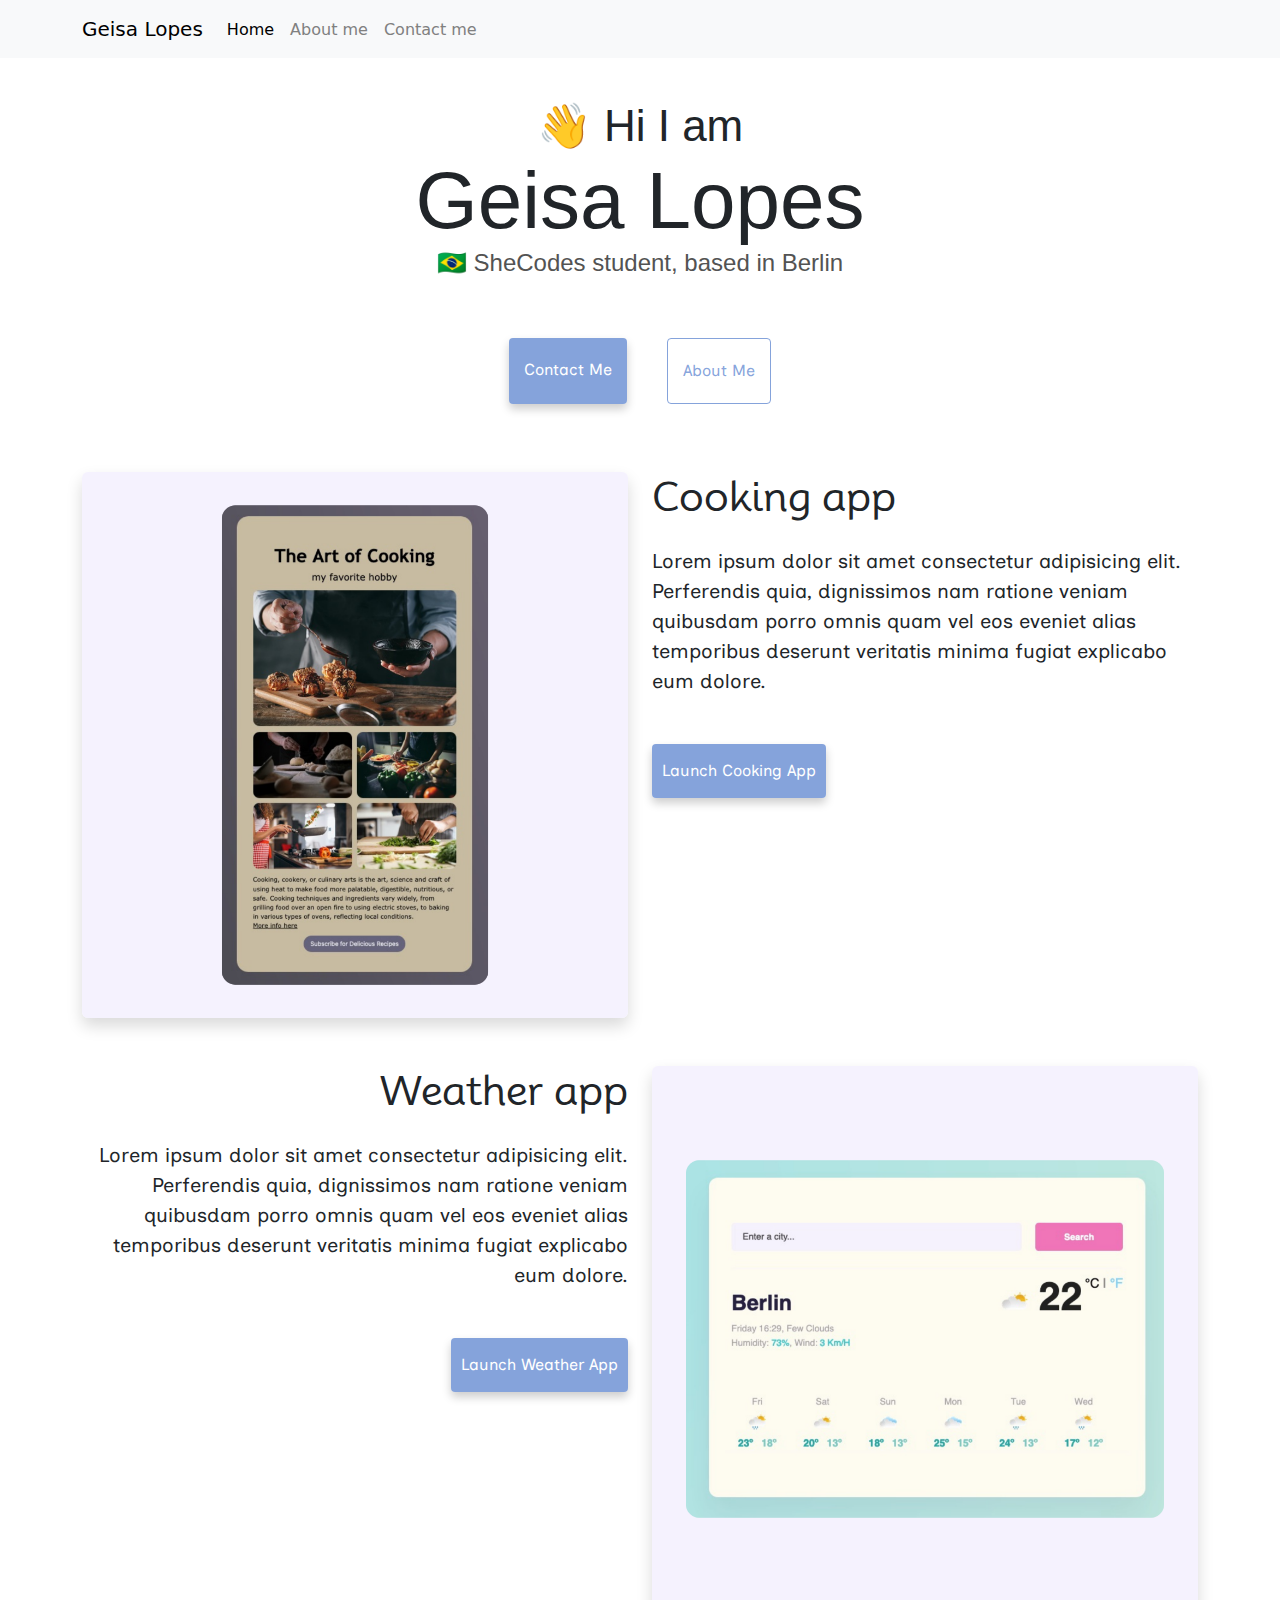
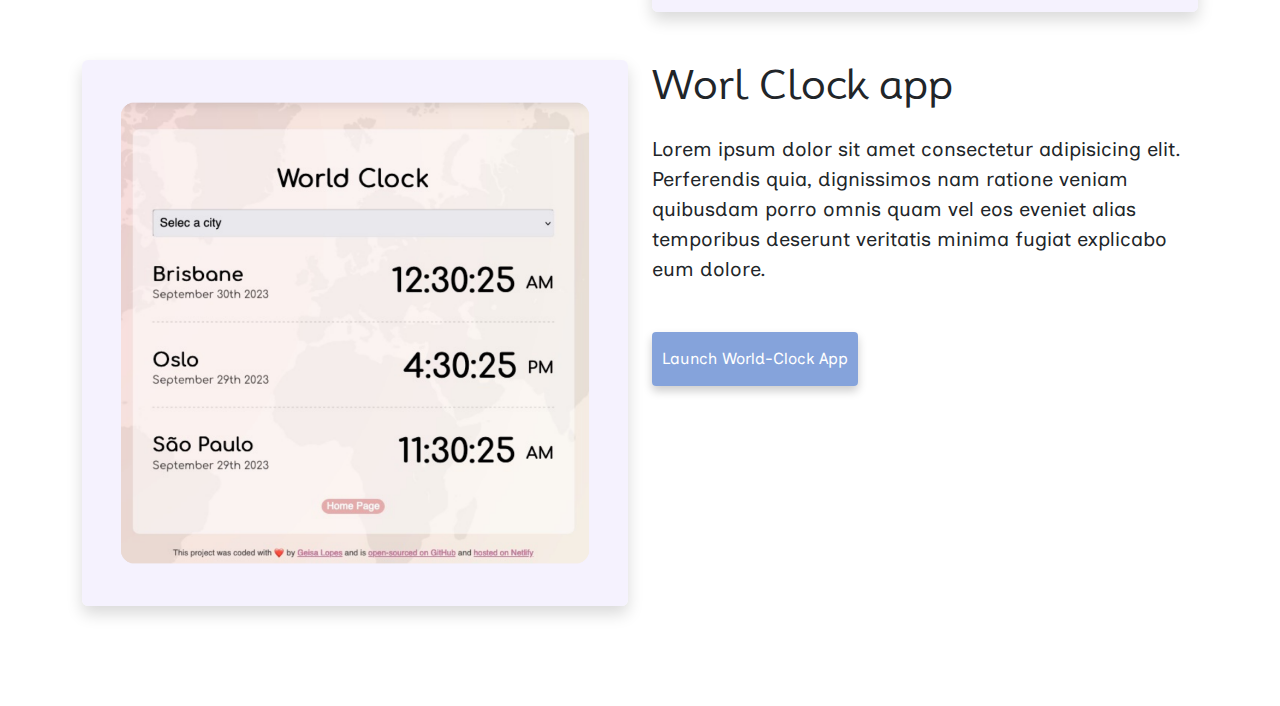
<file: index.html>
<!DOCTYPE html>
<html lang="en">
  <head>
    <meta charset="UTF-8" />
    <meta name="description" content="Welcome to my professional portfolio." />
    <meta name="viewport" content="width=device-width, initial-scale=1.0" />
    <title>Geisa Lopes</title>
    <link
      href="https://fonts.googleapis.com/css2?family=Inclusive+Sans&family=Merriweather&family=Montserrat:wght@400;600&family=Mooli&display=swap"
      rel="stylesheet"
    />
    <script src="	https://cdn.jsdelivr.net/npm/bootstrap@5.3.2/dist/js/bootstrap.bundle.min.js"></script>
    <link
      rel="stylesheet"
      href="https://cdn.jsdelivr.net/npm/bootstrap@5.3.2/dist/css/bootstrap.min.css"
    />
    <link rel="stylesheet" href="src/style.css" />
  </head>
  <body>
    <nav class="navbar navbar-expand-lg navbar-light bg-light fixed-top">
      <div class="container">
        <a class="navbar-brand" href="index.html" title="Homepage"
          >Geisa Lopes</a
        >
        <button
          class="navbar-toggler"
          type="button"
          data-bs-toggle="collapse"
          data-bs-target="#navbarNav"
          aria-controls="navbarNav"
          aria-expanded="false"
          aria-label="Toggle navigation"
        >
          <span class="navbar-toggler-icon"></span>
        </button>

        <div class="collapse navbar-collapse" id="navbarNav">
          <ul class="navbar-nav">
            <li class="nav-item">
              <a class="nav-link active" href="index.html" title="Homepage"
                >Home</a
              >
            </li>
            <li class="nav-item">
              <a class="nav-link" href="about.html" title="About me"
                >About me</a
              >
            </li>
            <li class="nav-item">
              <a class="nav-link" href="about.html#contact" title="Contact me"
                >Contact me</a
              >
            </li>
          </ul>
        </div>
      </div>
    </nav>
    <h2 class="text-center">👋 Hi I am</h2>
    <h1 class="text-center">Geisa Lopes</h1>
    <h3 class="text-center">🇧🇷 SheCodes student, based in Berlin</h3>
    <div class="information-buttons mb-5">
      <a
        href="about.html#contact"
        class="primary-button"
        title="Contact Geisa Lopes"
        >Contact me</a
      >
      <a href="about.html" class="secondary-button" title="About Geisa Lopes"
        >About me</a
      >
    </div>
    <div class="container">
      <div class="row flex">
        <div class="col-sm-6">
          <img
            src="images/my-hobby.png"
            class="img-fluid rounded shadow-sm d-none d-sm-block"
            alt="Hobby project"
          />
        </div>
        <div class="col-sm-6">
          <h2 class="app-title-right mb-3">Cooking app</h2>
          <p class="app-description-right">
            Lorem ipsum dolor sit amet consectetur adipisicing elit. Perferendis
            quia, dignissimos nam ratione veniam quibusdam porro omnis quam vel
            eos eveniet alias temporibus deserunt veritatis minima fugiat
            explicabo eum dolore.
          </p>
          <div class="information-button right mt-5">
            <a
              href="index.html"
              class="primary-button smartphone-button"
              title="Cooking app"
              >Launch Cooking app</a
            >
          </div>
        </div>
      </div>

      <div class="row flex mt-5">
        <div class="col-sm-6">
          <h2 class="app-title-left mb-3">Weather app</h2>
          <p class="app-description-left">
            Lorem ipsum dolor sit amet consectetur adipisicing elit. Perferendis
            quia, dignissimos nam ratione veniam quibusdam porro omnis quam vel
            eos eveniet alias temporibus deserunt veritatis minima fugiat
            explicabo eum dolore.
          </p>
          <div class="information-button left mt-5">
            <a
              href="index.html"
              class="primary-button smartphone-button"
              title="Weather app"
              >Launch Weather app</a
            >
          </div>
        </div>
        <div class="col-sm-6">
          <img
            src="images/weather-app.png"
            class="img-fluid rounded shadow-sm d-none d-sm-block"
            alt="weather-app"
          />
        </div>
      </div>
      <div class="row flex mt-5">
        <div class="col-sm-6">
          <img
            src="images/world-clock.png"
            class="img-fluid rounded shadow-sm d-none d-sm-block"
            alt="world-clock"
          />
        </div>
        <div class="col-sm-6">
          <h2 class="app-title-right mb-3">Worl Clock app</h2>
          <p class="app-description-right">
            Lorem ipsum dolor sit amet consectetur adipisicing elit. Perferendis
            quia, dignissimos nam ratione veniam quibusdam porro omnis quam vel
            eos eveniet alias temporibus deserunt veritatis minima fugiat
            explicabo eum dolore.
          </p>
          <div class="information-button right mt-5">
            <a
              href="index.html"
              class="primary-button button-left smartphone-button"
              title="World-clock app"
              >Launch World-clock app</a
            >
          </div>
        </div>
      </div>
    </div>
  </body>
</html>
</file>
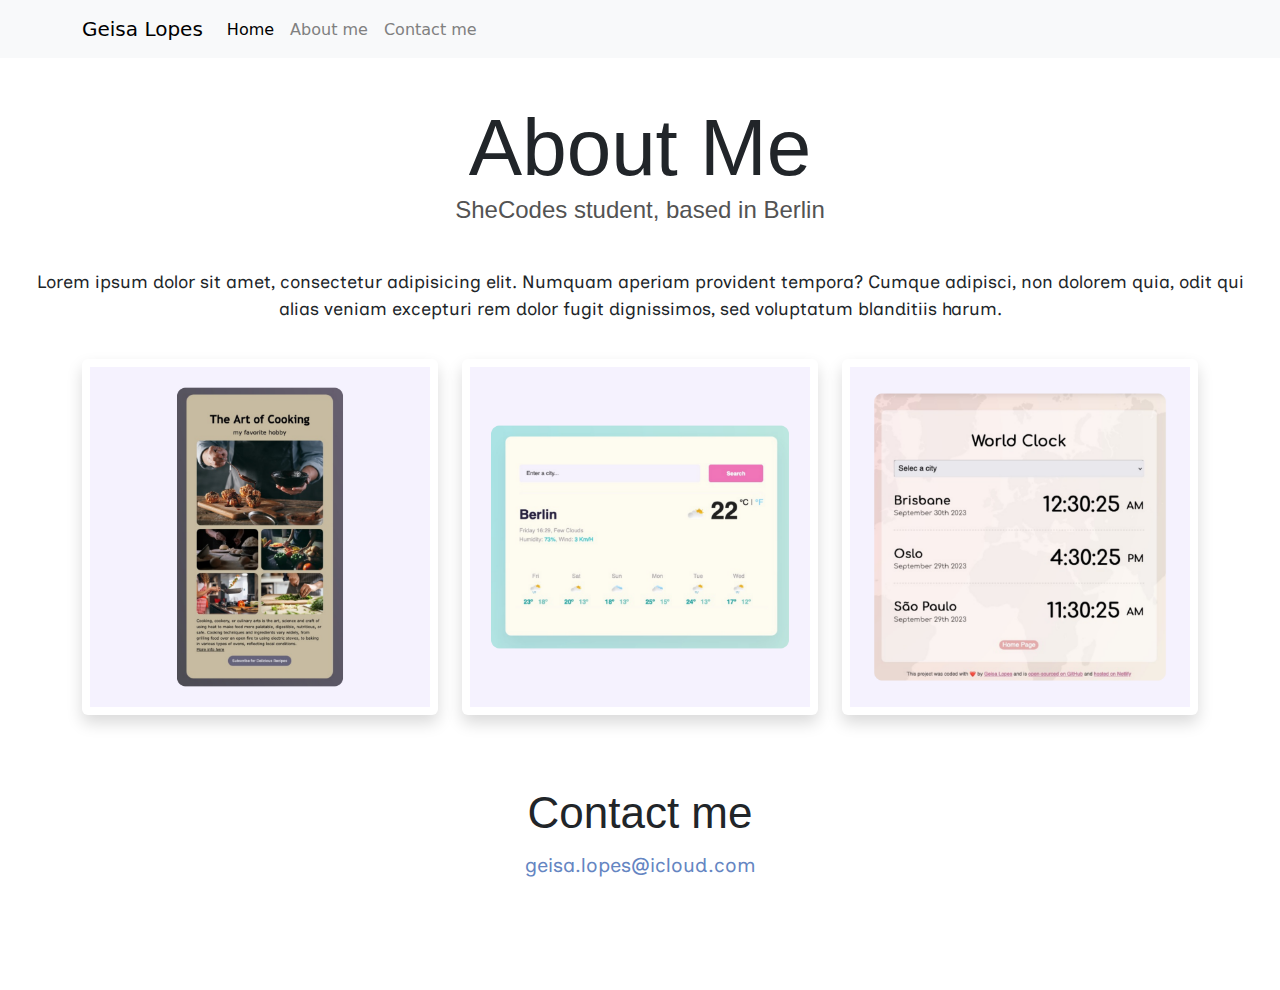
<file: about.html>
<!DOCTYPE html>
<html lang="en">
  <head>
    <meta charset="UTF-8" />
    <meta name="description" content="Welcome to my professional portfolio." />
    <meta name="viewport" content="width=device-width, initial-scale=1.0" />
    <title>Geisa Lopes</title>
    <link rel="preconnect" href="https://fonts.googleapis.com" />
    <link rel="preconnect" href="https://fonts.gstatic.com" crossorigin />
    <link
      href="https://fonts.googleapis.com/css2?family=Inclusive+Sans&family=Merriweather&family=Mooli&display=swap"
      rel="stylesheet"
    />
    <script src="	https://cdn.jsdelivr.net/npm/bootstrap@5.3.2/dist/js/bootstrap.bundle.min.js"></script>
    <link
      rel="stylesheet"
      href="https://cdn.jsdelivr.net/npm/bootstrap@5.3.2/dist/css/bootstrap.min.css"
    />
    <link rel="stylesheet" href="src/style.css" />
  </head>
  <body>
    <nav class="navbar navbar-expand-lg navbar-light bg-light fixed-top">
      <div class="container">
        <a class="navbar-brand" href="index.html" title="Homepage"
          >Geisa Lopes</a
        >
        <button
          class="navbar-toggler"
          type="button"
          data-bs-toggle="collapse"
          data-bs-target="#navbarNav"
          aria-controls="navbarNav"
          aria-expanded="false"
          aria-label="Toggle navigation"
        >
          <span class="navbar-toggler-icon"></span>
        </button>

        <div class="collapse navbar-collapse" id="navbarNav">
          <ul class="navbar-nav">
            <li class="nav-item">
              <a class="nav-link active" href="index.html" title="Homepage"
                >Home</a
              >
            </li>
            <li class="nav-item">
              <a class="nav-link" href="about.html" title="About me"
                >About me</a
              >
            </li>
            <li class="nav-item">
              <a class="nav-link" href="about.html#contact" title="Contact me"
                >Contact me</a
              >
            </li>
          </ul>
        </div>
      </div>
    </nav>

    <h1 class="text-center">About Me</h1>
    <h3 class="text-center">SheCodes student, based in Berlin</h3>
    <br />
    <p>
      Lorem ipsum dolor sit amet, consectetur adipisicing elit. Numquam aperiam
      provident tempora? Cumque adipisci, non dolorem quia, odit qui alias
      veniam excepturi rem dolor fugit dignissimos, sed voluptatum blanditiis
      harum.
    </p>
    <div class="container">
      <div class="row flex">
        <div class="col-sm-4">
          <img
            src="images/my-hobby.png"
            class="img-fluid rounded shadow-sm p-2 mb-4"
            alt="my-hobby"
          />
        </div>
        <div class="col-sm-4">
          <img
            src="images/weather-app.png"
            class="img-fluid rounded shadow-sm p-2 mb-4"
            alt="weather-app"
          />
        </div>
        <div class="col-sm-4">
          <img
            src="images/world-clock.png"
            class="img-fluid rounded shadow-sm p-2"
            alt="world-clock"
          />
        </div>
      </div>
    </div>
    <div id="contact" class="mt-5">
      <h2 class="contact-me text-center">Contact me</h2>
      <a href="mailto:geisa.lopes@icloud.com" class="mail"
        >geisa.lopes@icloud.com</a
      >
    </div>
  </body>
</html>
</file>
<file: src/style.css>
:root {
  --primary-color: rgba(104, 141, 211, 0.808);
  --secondary-color: rgb(243, 247, 255);
  --box-shadow: 0 5px 10px rgba(0, 0, 0, 0.2);
  --mooli-font: "Mooli", sans-serif;
  --inclusivesans-font: "Inclusive Sans", sans-serif;
  --merriweather-font: "Merriweather", serif;
  --montserrat-font: "Montserrat", sans-serif;
  --poppins-font: "Poppins", sans-serif;
  --app-title-primary: 40px;
  --app-text-description: 20px;
}

body {
  margin: 100px 0;
}

a {
  font-family: var(--inclusivesans-font);
}

h1,
h2,
h3 {
  font-family: var(--poppins-font);
  margin: 0;
}

h1 {
  font-size: 80px;
}

h2 {
  font-size: 44px;
}

h3 {
  color: rgb(83, 83, 83);
  font-size: 24px;
}

p {
  font-family: var(--inclusivesans-font);
  text-align: center;
  font-size: 18px;
  padding: 20px;
}

.information-buttons {
  display: flex;
  margin-top: 40px;
  justify-content: center;
}

.information-buttons a {
  margin: 20px;
  border-radius: 4px;
  padding: 20px 15px;
  text-decoration: none;
  text-transform: capitalize;
}

.information-button.right {
  display: flex;
  justify-content: left;
}

.information-button.right a {
  margin: 0;
  border-radius: 4px;
  padding: 15px 10px;
  text-decoration: none;
  text-transform: capitalize;
}

.information-button.left {
  display: flex;
  justify-content: right;
}

.information-button.left a {
  margin: 0;
  border-radius: 4px;
  padding: 15px 10px;
  text-decoration: none;
  text-transform: capitalize;
}

.primary-button {
  background: var(--primary-color);
  box-shadow: var(--box-shadow);
  color: white;
}

.secondary-button {
  color: var(--primary-color);
  border: 1px solid var(--primary-color);
}

.text-information {
  display: flex;
  margin: 30px 0;
}

.text-information p {
  margin: 10px;
}

.mail {
  font-size: 20px;
  color: rgb(100, 133, 194);
  text-decoration: none;
  text-align: center;
  display: block;
  cursor: pointer;
  padding: 10px;
}

.mail:hover {
  text-decoration: underline;
}

.homepage {
  font-size: 20px;
  color: var(--primary-color);
  text-decoration: none;
  text-align: center;
  display: block;
  cursor: pointer;
}

.homepage:hover {
  text-decoration: underline;
}

.container {
  width: 100%;
}

.shadow-sm {
  box-shadow: 0 0.5rem 1rem rgba(0, 0, 0, 0.15) !important;
}

.app-title-right {
  text-align: left;
  font-size: var(--app-title-primary);
  font-family: var(--mooli-font);
}

.app-description-right {
  text-align: left;
  font-size: var(--app-text-description);
  padding: 10px 0 0;
  margin-top: 0;
  margin-bottom: 15px;
}

.app-title-left {
  text-align: right;
  font-size: var(--app-title-primary);
  font-family: var(--mooli-font);
}

.app-description-left {
  text-align: right;
  font-size: var(--app-text-description);
  padding: 10px 0 0;
  margin: 0 auto;
}

/* .row {
  margin: 50px 0;
} */

.navbar-brand {
  font-family: var(--secondary-font);
  padding: 5px 0;
}

.nav-link {
  padding-top: 10px;
  color: grey;
  font-family: var(--secondary-font);
}

.text-center {
  text-align: center !important;
}

@media (max-width: 900px) {
  h1 {
    font-size: 40px;
    text-align: center;
  }
  h2 {
    font-size: 30px;
    text-align: center;
  }
  h3 {
    font-size: 24px;
    margin: 10px;
  }
  .app-title-right {
    font-size: 30px;
    text-align: center;
  }
  .app-description-right {
    font-size: 18px;
    text-align: center;
  }
  .app-title-left {
    font-size: 30px;
    text-align: center;
  }
  .app-description-left {
    font-size: 18px;
    text-align: center;
  }
  .information-button.right {
    display: block;
    text-align: center;
  }
  .information-button.left {
    display: block;
    text-align: center;
  }

  .smartphone-button {
    display: block;
    text-align: center;
    margin: 0 20px !important;
    padding: 20px 15px !important;
  }
  .navbar-brand {
    margin-left: 0;
  }
}

@media (min-width: 600px) {
  .d-sm-block {
    display: block !important;
  }
  .col-sm-6 {
    flex: 0 0 auto;
    width: 50%;
  }
}
</file>
